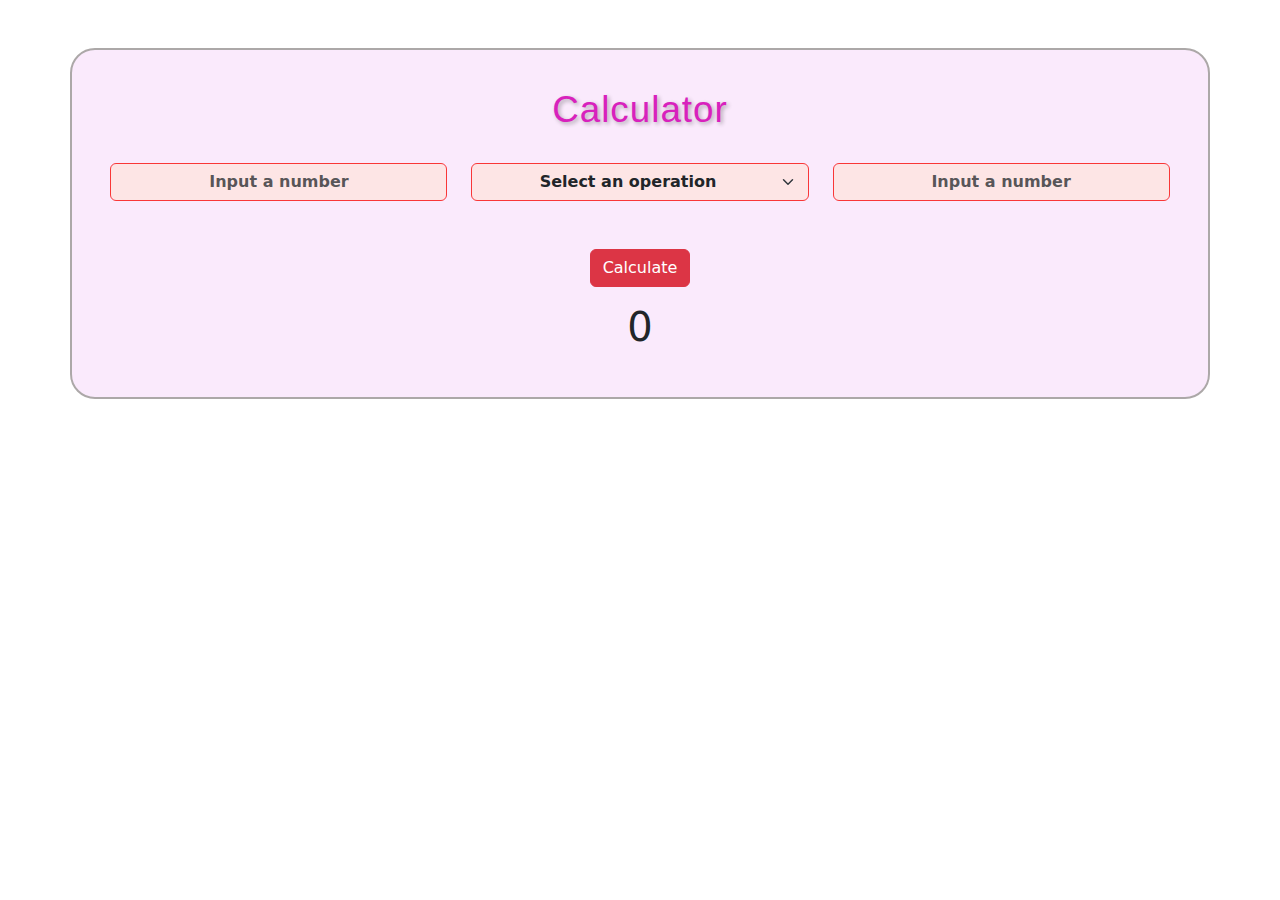
<file: calculator/index.html>
<!DOCTYPE html>
<html lang="en">
  <head>
    <meta charset="utf-8" />
    <meta name="viewport" content="width=device-width, initial-scale=1" />
    <title>Calculator</title>
    <link
      href="https://cdn.jsdelivr.net/npm/bootstrap@5.3.3/dist/css/bootstrap.min.css"
      rel="stylesheet"
      integrity="sha384-QWTKZyjpPEjISv5WaRU9OFeRpok6YctnYmDr5pNlyT2bRjXh0JMhjY6hW+ALEwIH"
      crossorigin="anonymous"
    />
    <link rel="stylesheet" href="style.css" />
    <script src="script.js"></script>
  </head>
  <body>
    <div class="container mt-5 mx-auto text-center">
      <h2 class="heading">Calculator</h2>
      <div class="row align-items-center">
        <div class="col">
          <input
            type="text"
            class="form-control field-color"
            placeholder="Input a number"
            id="number1"
            aria-describedby="basic-addon1"
          />
        </div>
        <div class="col">
          <select class="form-select field-color" id="select">
            <option selected>Select an operation</option>
            <option value="1">Addition(+)</option>
            <option value="2">Subtraction(-)</option>
            <option value="3">Multiplication(*)</option>
            <option value="4">Division(/)</option>
          </select>
        </div>
        <div class="col">
          <input
            type="text"
            class="form-control field-color"
            placeholder="Input a number"
            id="number2"
            aria-describedby="basic-addon1"
          />
        </div>
      </div>
      <div class="row align-items-center mt-5">
        <div class="col">
          <button
            type="button"
            class="btn btn-danger mb-3"
            onclick="calculate()"
          >
            Calculate
          </button>
          <h1 id="result" class="fw-medium">0</h1>
        </div>
      </div>
    </div>

    <script
      src="https://cdn.jsdelivr.net/npm/bootstrap@5.3.3/dist/js/bootstrap.bundle.min.js"
      integrity="sha384-YvpcrYf0tY3lHB60NNkmXc5s9fDVZLESaAA55NDzOxhy9GkcIdslK1eN7N6jIeHz"
      crossorigin="anonymous"
    ></script>
  </body>
</html>
</file>
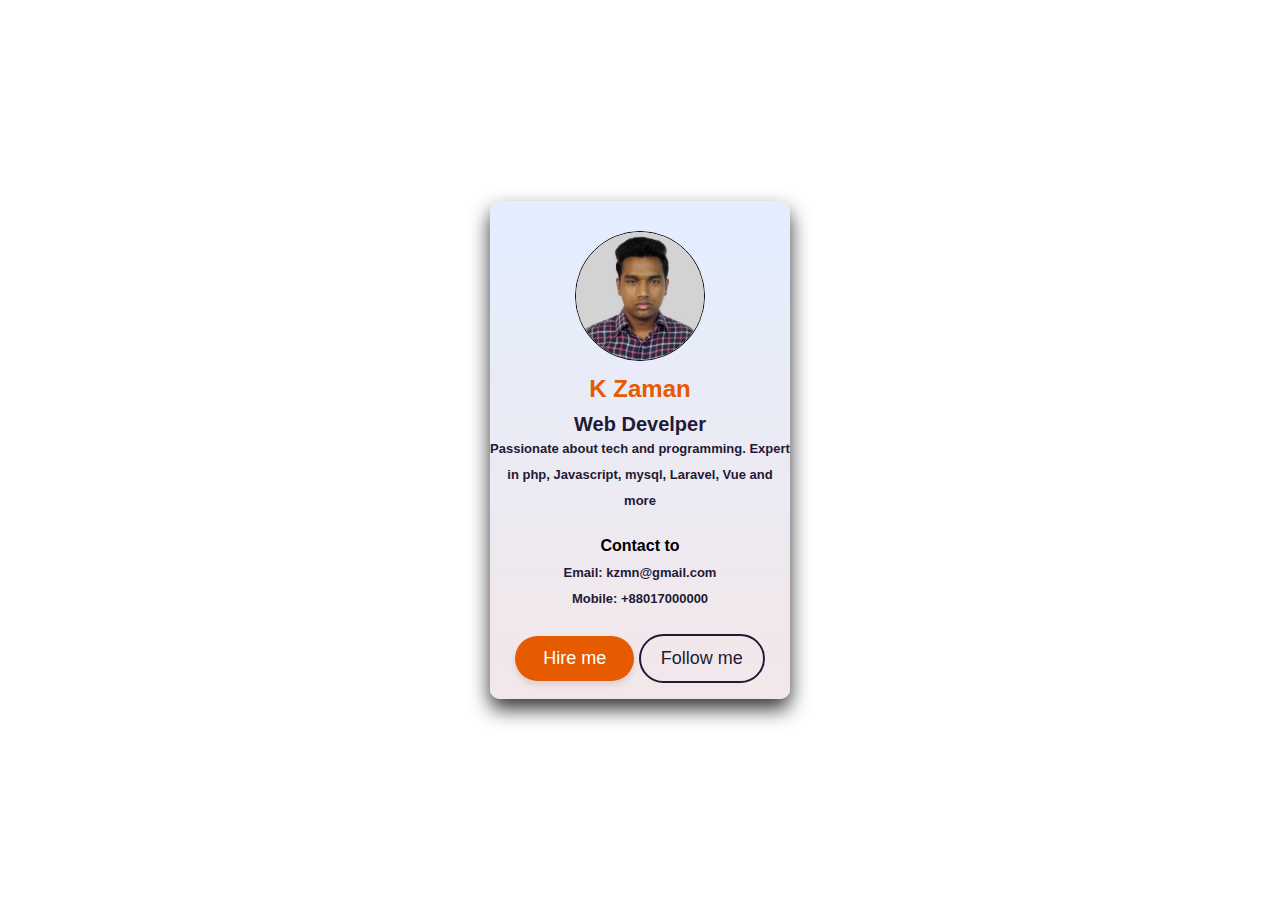
<file: profile_card/index.html>
<!DOCTYPE html>
<html lang="en">
<head>
    <meta charset="UTF-8">
    <meta name="viewport" content="width=device-width, initial-scale=1.0">
    <title>Personal Profile card</title>
    <link rel="stylesheet" href="style.css">
</head>
<body>
    <div class="card">
        <img class="profile" src="profile.jpg" alt="">
        <h4>K Zaman</h4>
        <h5>Web Develper</h5>
        <p>Passionate about tech and programming. Expert in php, Javascript, mysql, Laravel, Vue and more </p>
        <span>
        </br>
        <h3> Contact to</h3>
        <p> Email: kzmn@gmail.com <br>
            Mobile: +88017000000
         </p>
    </span>
        <div class="button">
            <button class="main-btn">
                Hire me
            </button>
            <button class="follow-btn">
                Follow me
            </button>
           
        </div>

    </div>
    
</body>
</html>
</file>
<file: calculator/style.css>
.container {
    padding: 3%;
  
  background-color: rgb(250, 234, 252);
border: 2px solid rgb(172, 168, 168);
border-radius: 25px;
}

.heading {
    color: #d821bd;
    font-size: 2.3rem;
    font-family: 'Arial', sans-serif;
    text-align: center;
    margin-bottom: 30px;
    text-shadow: 2px 2px 4px rgba(0, 0, 0, 0.3);
    letter-spacing: 1px;
}


.field-color {
    background-color: #fde5e5;
    border-color: #f93737;
    font-weight: bold;
    text-align: center;
}
</file>
<file: profile_card/style.css>
* {
  margin: 0;
  padding: 0;
  box-sizing: border-box;
  font-family: sans-serif;
}

body {
  width: 100%;
  height: 100vh;
  display: flex;
  align-items: center;
  justify-content: center;
}

h4 {
  color: #e65b00;
  margin: 10px 0;
  font-size: 24px;
  font-weight: bold;
}

h3 {
  margin: 5px 0;
  font-size: 16px;
  font-weight: bold;
}

h5 {
  color: #1f1a35;
  font-size: 20px;
}

p {
  font-size: 13px;
  font-weight: bold;
  color: #1f1a35;
  line-height: 26px;
}

.span {
  margin-top: 10px;
}

.card {
  width: 300px;
  margin: auto;
  padding-top: 30px;
  background-image: linear-gradient(
    to top,
    #f3e7e9 0%,
    #e3eeff 99%,
    #e3eeff 100%
  );
  position: relative;
  text-align: center;
  border-radius: 10px;
  box-shadow: 0px 10px 20px rgba(0, 0, 0, 0.8);
}

.card .profile {
  width: 130px;
  border-radius: 50%;
  border: 1px solid #000;
}

.main-btn {
  color: #fff;
  cursor: pointer;
  font-size: large;
  margin-top: 1rem;
  padding: 12px 28px;
  border-radius: 30px;
  background-color: #e65b00;
  border: none;
  box-shadow: 0 4px 6px rgba(0, 0, 0, 0.1);
  transition: background-color 0.3s, transform 0.2s;
}

.main-btn:hover {
  background-color: #ff7d33;
  transform: translateY(-2px);
}

.follow-btn {
  cursor: pointer;
  color: #1f1a35;
  padding: 12px 20px;
  font-size: large;
  background-color: transparent;
  border-radius: 30px;
  border: 2px solid #1f1a35;
  transition: background-color 0.3s, color 0.3s;
}

.follow-btn:hover {
  background-color: #ff7d33;
  color: #fff;
}

.button {
  margin-top: 0.5rem;
  margin-bottom: 1rem;
}
</file>
